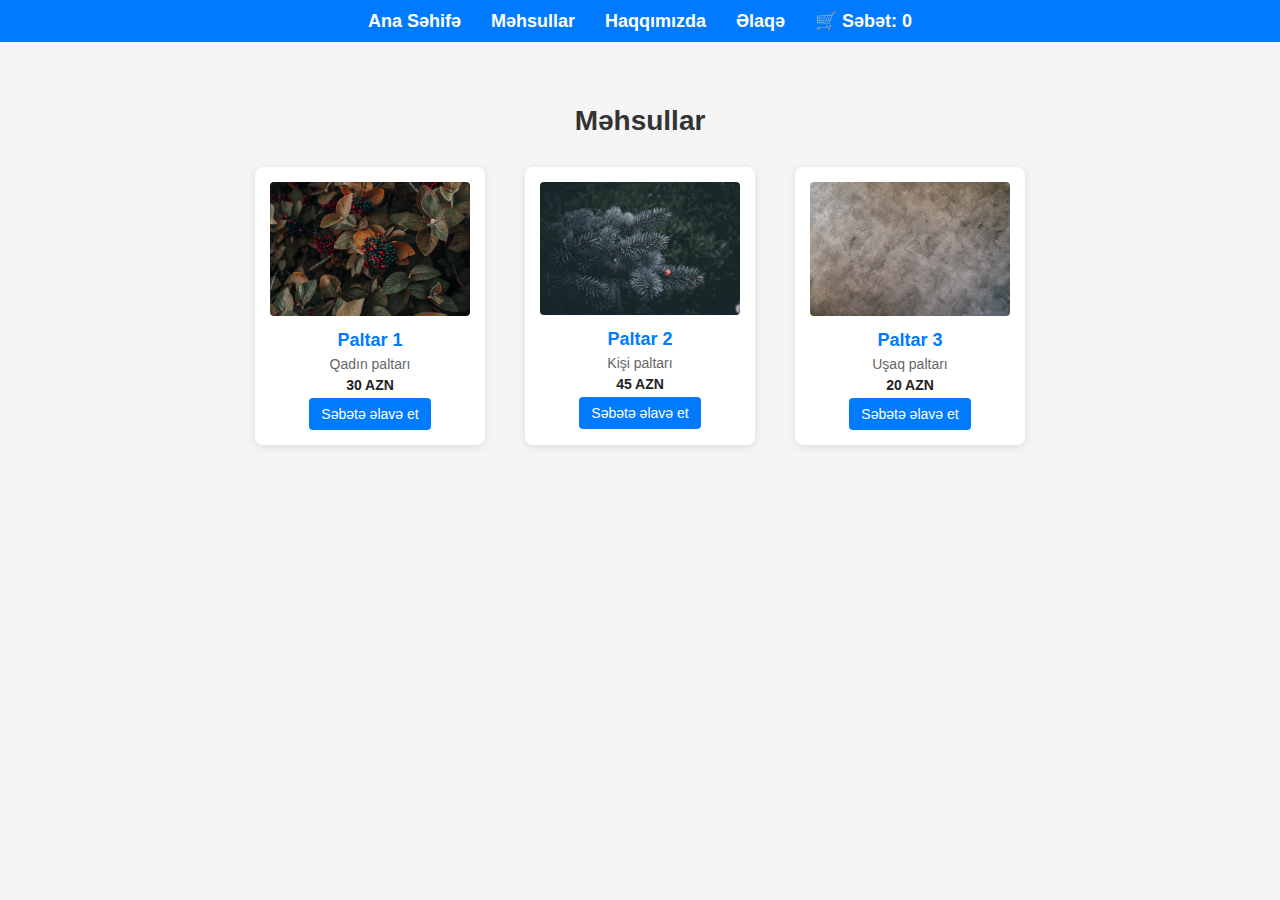
<file: məhsullar.html>
<!DOCTYPE html>
<html lang="az">
<head>
  <meta charset="UTF-8">
  <meta name="viewport" content="width=device-width, initial-scale=1.0">
  <title>Məhsullar</title>
  <link rel="stylesheet" href="style.css">
</head>
<body>

  <!-- Menyu -->
  <nav class="navbar">
    <ul>
      <li><a href="index.html">Ana Səhifə</a></li>
      <li><a href="mehsullar.html">Məhsullar</a></li>
      <li><a href="haqqımızda.html">Haqqımızda</a></li>
      <li><a href="əlaqə.html">Əlaqə</a></li>
      <li class="cart" onclick="toggleCart()">🛒 Səbət: <span id="cart-count">0</span></li>
    </ul>
  </nav>

  <!-- Məhsullar -->
  <div class="product-section">
    <h2>Məhsullar</h2>
    <div class="product-list">

      <div class="product">
        <img src="şəkil1.jpeg" alt="Paltar 1">
        <h3>Paltar 1</h3>
        <p>Qadın paltarı</p>
        <p class="price">30 AZN</p>
        <button onclick="addToCart('Paltar 1', 30)">Səbətə əlavə et</button>
      </div>

      <div class="product">
        <img src="şəkil2.jpeg" alt="Paltar 2">
        <h3>Paltar 2</h3>
        <p>Kişi paltarı</p>
        <p class="price">45 AZN</p>
        <button onclick="addToCart('Paltar 2', 45)">Səbətə əlavə et</button>
      </div>

      <div class="product">
        <img src="şəkil3.jpeg" alt="Paltar 3">
        <h3>Paltar 3</h3>
        <p>Uşaq paltarı</p>
        <p class="price">20 AZN</p>
        <button onclick="addToCart('Paltar 3', 20)">Səbətə əlavə et</button>
      </div>

    </div>
  </div>

  <!-- Səbət Pəncərəsi -->
  <div class="cart-popup" id="cart-popup">
    <h3>Səbət</h3>
    <ul id="cart-items"></ul>
    <p id="cart-total">Cəmi: 0 AZN</p>
  </div>

  <script src="script.js"></script>
</body>
</html>
</file>
<file: style.css>
body {
  margin: 0;
  font-family: Arial, sans-serif;
  background-color: #f5f5f5;
}

.navbar {
  background-color: #007BFF;
  padding: 10px 0;
}

.navbar ul {
  list-style: none;
  margin: 0;
  padding: 0 20px;
  display: flex;
  justify-content: center;
  align-items: center;
  flex-wrap: wrap;
}

.navbar ul li {
  margin: 0 15px;
  color: white;
  font-size: 18px;
  font-weight: bold;
  cursor: pointer;
}

.navbar ul li a {
  color: white;
  text-decoration: none;
}

.navbar ul li a:hover {
  text-decoration: underline;
}

.cart {
  margin-left: auto;
}

.hero-section {
  background-image: url('şəkil1.jpg'); 
  background-size: cover;
  background-position: center;
  background-repeat: no-repeat;
  height: 100vh; 
  display: flex;
  flex-direction: column;
  justify-content: center;
  align-items: center;
  color: white;
  text-shadow: 2px 2px 8px #000;
  text-align: center;
}

.hero-section {
  background-image: url('şəkil2.jpg'); 
  background-size: cover;
  background-position: center;
  background-repeat: no-repeat;
  height: 100vh; 
  display: flex;
  flex-direction: column;
  justify-content: center;
  align-items: center;
  color: white;
  text-shadow: 2px 2px 8px #000;
  text-align: center;
}

.hero-section {
  background-image: url('şəkil3.jpg'); 
  background-size: cover;
  background-position: center;
  background-repeat: no-repeat;
  height: 100vh; 
  display: flex;
  flex-direction: column;
  justify-content: center;
  align-items: center;
  color: white;
  text-shadow: 2px 2px 8px #000;
  text-align: center;
}

/* Məhsul bölməsi */
.product-section {
  padding: 40px 20px;
  text-align: center;
}

.product-section h2 {
  font-size: 28px;
  margin-bottom: 30px;
  color: #333;
}

.product-list {
  display: flex;
  justify-content: center;
  gap: 40px;
  flex-wrap: wrap;
}

.product {
  background-color: white;
  padding: 15px;
  border-radius: 8px;
  width: 200px;
  box-shadow: 0 2px 8px rgba(0,0,0,0.1);
  transition: transform 0.2s ease;
}

.product:hover {
  transform: scale(1.03);
}

.product img {
  width: 100%;
  height: auto;
  border-radius: 4px;
}

.product h3 {
  margin: 10px 0 5px;
  font-size: 18px;
  color: #007BFF;
}

.product p {
  font-size: 14px;
  color: #666;
  margin: 5px 0;
}

.product .price {
  font-weight: bold;
  color: #222;
}

.product button {
  background-color: #007BFF;
  color: white;
  border: none;
  padding: 8px 12px;
  border-radius: 4px;
  cursor: pointer;
  font-size: 14px;
}

.product button:hover {
  background-color: #0056b3;
}

/* Səbət Pəncərəsi */
.cart-popup {
  position: fixed;
  top: 60px;
  right: 20px;
  width: 280px;
  background-color: white;
  border: 1px solid #ccc;
  border-radius: 8px;
  box-shadow: 0 4px 12px rgba(0,0,0,0.2);
  padding: 15px;
  display: none;
  z-index: 100;
}

.cart-popup h3 {
  margin-top: 0;
  font-size: 20px;
  color: #007BFF;
}

#cart-items {
  list-style: none;
  padding: 0;
  margin: 0 0 10px;
}

#cart-items li {
  margin-bottom: 8px;
  font-size: 14px;
}

#cart-total {
  font-weight: bold;
  text-align: right;
  color: #333;
}
</file>
